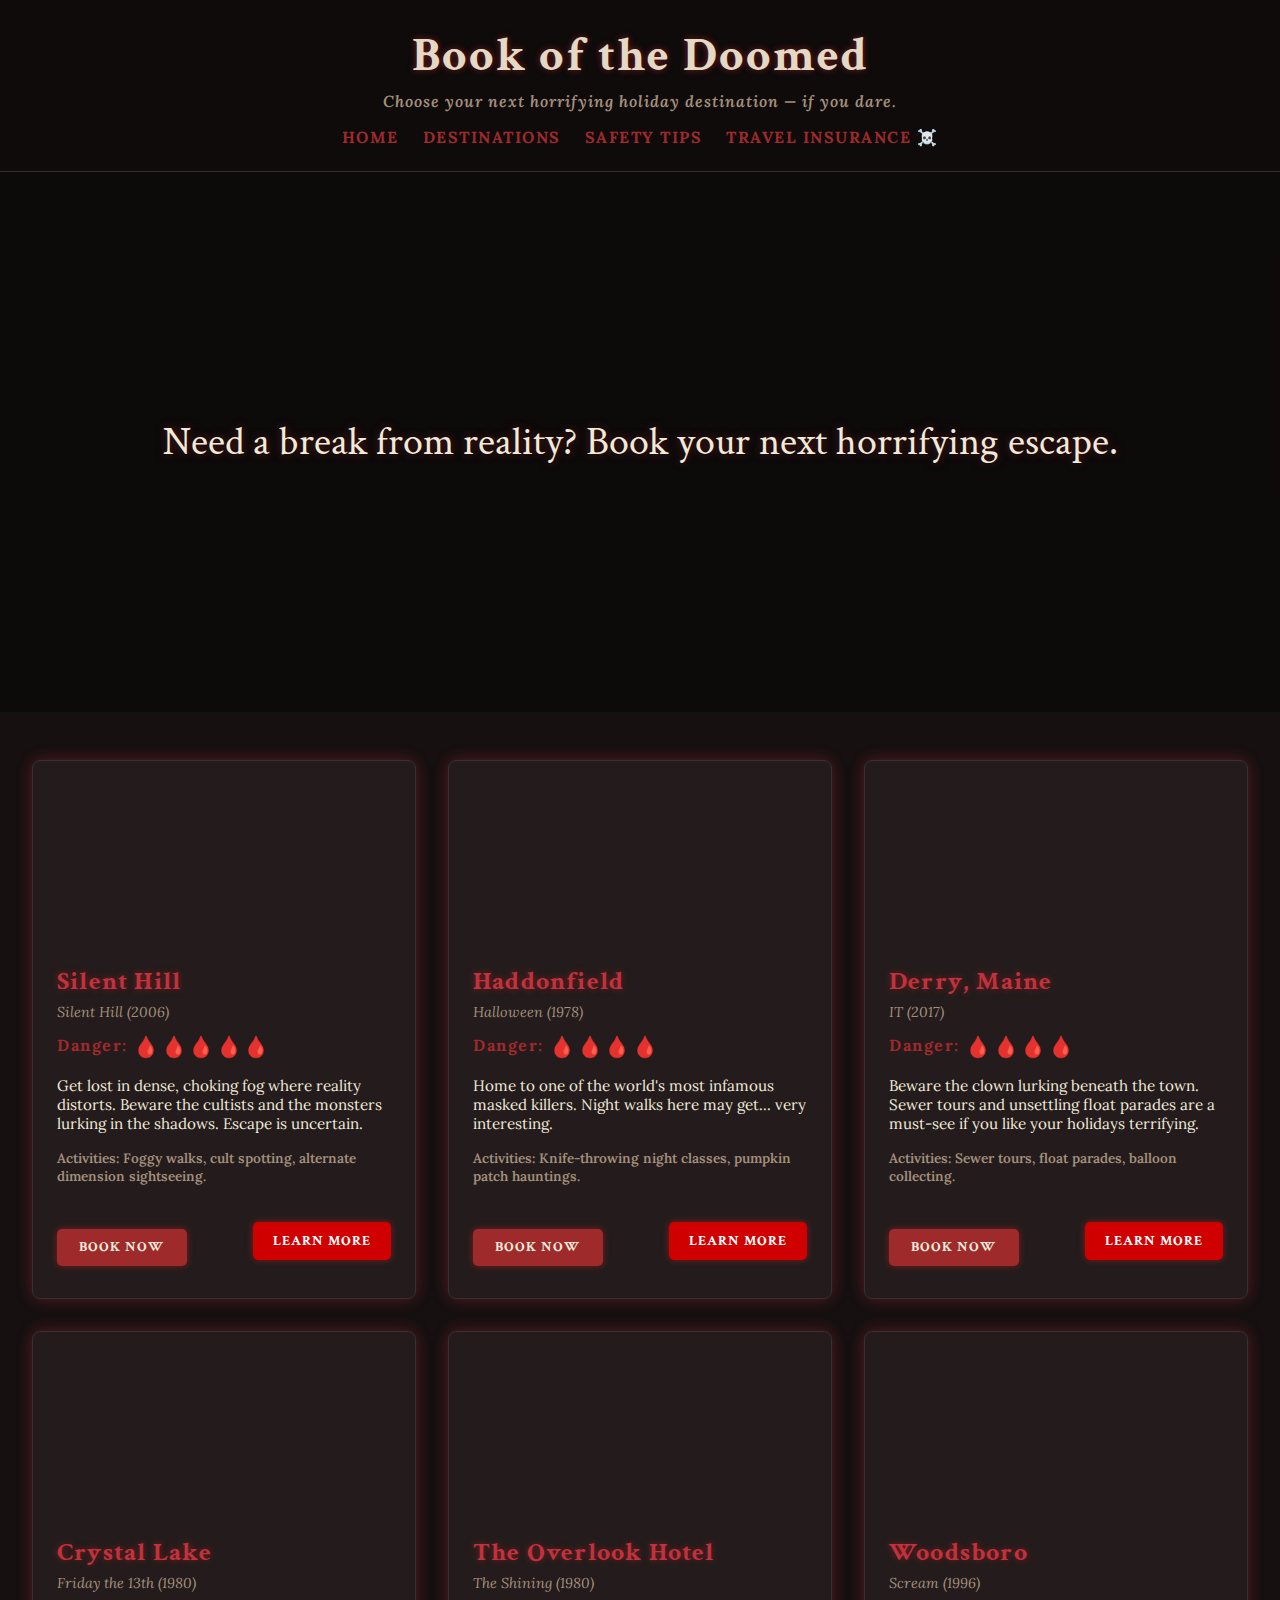
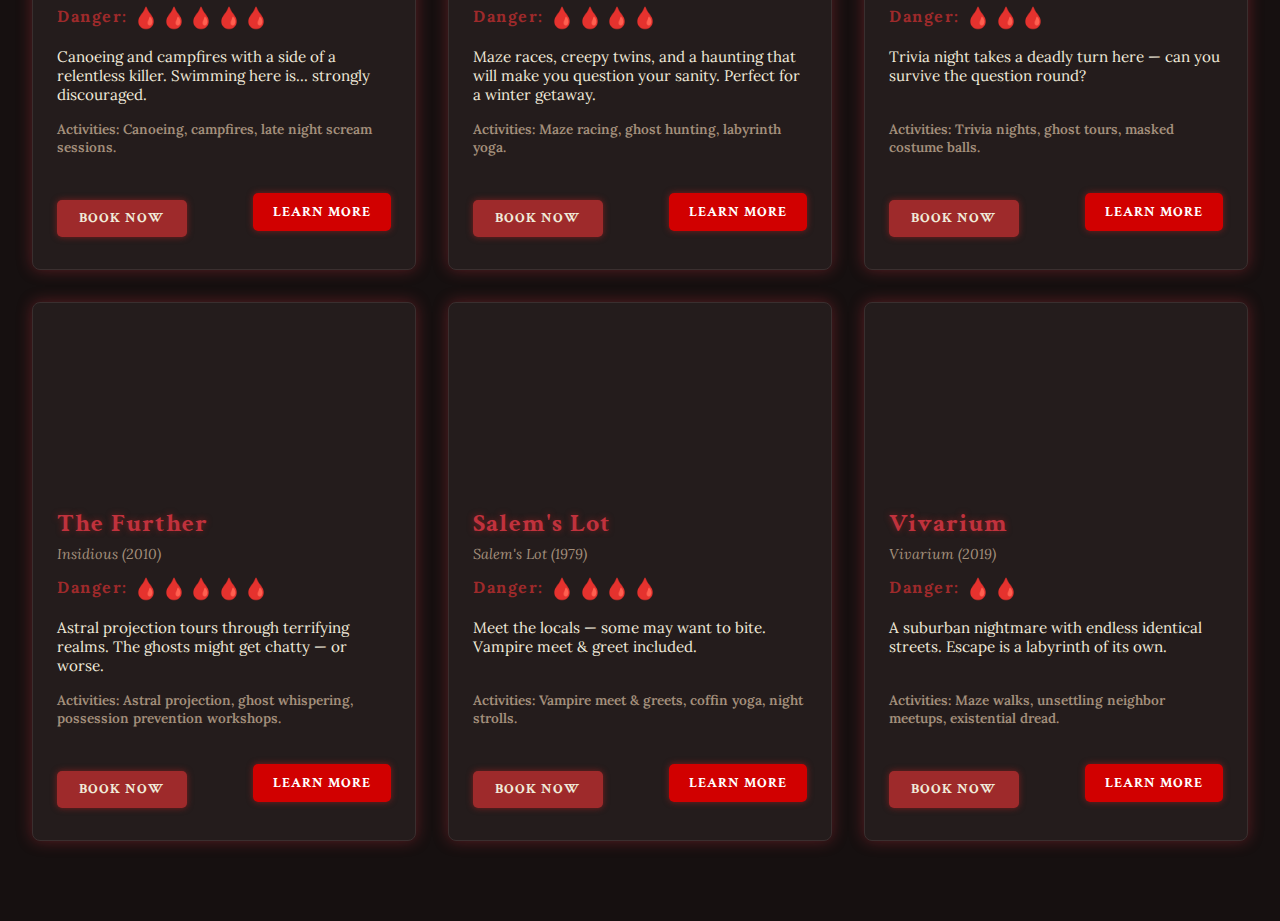
<file: index.html>
<!DOCTYPE html>
<html lang="en">
<head>
<meta charset="UTF-8" />
<meta name="viewport" content="width=device-width, initial-scale=1" />
<title>Book of the Doomed</title>
<link rel="stylesheet" href="style.css">
<link rel="icon" type="image/png" href="favonpng (1).png">
<link href="https://fonts.googleapis.com/css2?family=Crimson+Text&family=Lora&display=swap" rel="stylesheet" />

</head>
<body>

<header>
  <h1>Book of the Doomed</h1>
  <p>Choose your next horrifying holiday destination — if you dare.</p>
  <nav>
  <ul>
    <li><a href="index.html">Home</a></li>
    <li><a href="#destinations">Destinations</a></li>
    <li><a href="safety-tips.html">Safety Tips</a></li>
    <li><a href="travel-insurance.html">Travel Insurance ☠️</a></li>
  </ul>
</nav>
</header>

<section class="hero">
  <div class="hero-text">Need a break from reality? Book your next horrifying escape.</div>
</section>

<section class="destinations" id="destinations">

<article class="card">
    <div class="card-image" style="background-image: url('https://i.redd.it/1gq83ur4kbxd1.jpeg');"></div>
    <div class="card-content">
      <h2 class="card-title">Silent Hill</h2>
      <div class="card-source">Silent Hill (2006)</div>
      <div class="card-danger" aria-label="Danger level: 5 out of 5">
        Danger: <span class="danger-icons">🩸🩸🩸🩸🩸</span>
      </div>
      <p class="card-description">
        Get lost in dense, choking fog where reality distorts. Beware the cultists and the monsters lurking in the shadows. Escape is uncertain.
      </p>
      <p class="card-activities">Activities: Foggy walks, cult spotting, alternate dimension sightseeing.</p>
      <div class="btn-wrapper">
        <div class="book-btn-wrapper">
          <button class="book-btn" aria-describedby="tooltip1">Book Now</button>
          <div class="tooltip" id="tooltip1">Bring a gas mask and nerves of steel.</div>
        </div>
        <div class="learn-btn-wrapper">
        <a href="silent-hill.html" class="learn-btn">Learn More</a>
        </div>
      </div>
    </div>
  </article>

  <article class="card">
    <div class="card-image" style="background-image: url('https://horrorobsessive.com/wp-content/uploads/2018/10/halloween-movie-screencaps.com-1152.jpg'); background-position: center center;"></div>
    <div class="card-content">
      <h2 class="card-title">Haddonfield</h2>
      <div class="card-source">Halloween (1978)</div>
      <div class="card-danger" aria-label="Danger level: 4 out of 5">
        Danger: <span class="danger-icons">🩸🩸🩸🩸</span>
      </div>
      <p class="card-description">
        Home to one of the world's most infamous masked killers. Night walks here may get... very interesting.
      </p>
      <p class="card-activities">Activities: Knife-throwing night classes, pumpkin patch hauntings.</p>
      <div class="btn-wrapper">
        <div class="book-btn-wrapper">
          <button class="book-btn" aria-describedby="tooltip2">Book Now</button>
          <div class="tooltip" id="tooltip2">Comes with free jumpscare service at 3 AM.</div>
        </div>
        <div class="learn-btn-wrapper">
        <a href="haddonfield.html" class="learn-btn">Learn More</a>
        </div>
      </div>
    </div>
  </article>

  <article class="card">
    <div class="card-image" style="background-image: url('https://upload.wikimedia.org/wikipedia/en/b/bd/Town_of_derry.png'); background-position: center center;"></div>
    <div class="card-content">
      <h2 class="card-title">Derry, Maine</h2>
      <div class="card-source">IT (2017)</div>
      <div class="card-danger" aria-label="Danger level: 4 out of 5">
        Danger: <span class="danger-icons">🩸🩸🩸🩸</span>
      </div>
      <p class="card-description">
        Beware the clown lurking beneath the town. Sewer tours and unsettling float parades are a must-see if you like your holidays terrifying.
      </p>
      <p class="card-activities">Activities: Sewer tours, float parades, balloon collecting.</p>
      <div class="btn-wrapper">
        <div class="book-btn-wrapper">
          <button class="book-btn" aria-describedby="tooltip3">Book Now</button>
          <div class="tooltip" id="tooltip3">All bookings include complimentary red balloon.</div>
        </div>
        <div class="learn-btn-wrapper">
       <a href="derry.html" class="learn-btn">Learn More</a>
        </div>
      </div>
    </div>
  </article>

  <article class="card">
    <div class="card-image" style="background-image: url('https://i0.wp.com/beardedgentlemenmusic.com/wp-content/uploads/2020/06/6.png?resize=853%2C480&ssl=1'); background-position: center center;"></div>
    <div class="card-content">
      <h2 class="card-title">Crystal Lake</h2>
      <div class="card-source">Friday the 13th (1980)</div>
      <div class="card-danger" aria-label="Danger level: 5 out of 5">
        Danger: <span class="danger-icons">🩸🩸🩸🩸🩸</span>
      </div>
      <p class="card-description">
        Canoeing and campfires with a side of a relentless killer. Swimming here is... strongly discouraged.
      </p>
      <p class="card-activities">Activities: Canoeing, campfires, late night scream sessions.</p>
      <div class="btn-wrapper">
        <div class="book-btn-wrapper">
          <button class="book-btn" aria-describedby="tooltip4">Book Now</button>
          <div class="tooltip" id="tooltip4">Hockey mask rental available for photo ops.</div>
        </div>
        <div class="learn-btn-wrapper">
       <a href="crystal-lake.html" class="learn-btn">Learn More</a>
        </div>
      </div>
    </div>
  </article>

  <article class="card">
    <div class="card-image" style="background-image: url('https://images.squarespace-cdn.com/content/v1/555f43ace4b09cfed988524e/1590239711593-KM5JJ55V10NE7ZH0B9AF/screenshot082.jpg?format=1500w'); background-position: center center;"></div>
    <div class="card-content">
      <h2 class="card-title">The Overlook Hotel</h2>
      <div class="card-source">The Shining (1980)</div>
      <div class="card-danger" aria-label="Danger level: 4 out of 5">
        Danger: <span class="danger-icons">🩸🩸🩸🩸</span>
      </div>
      <p class="card-description">
        Maze races, creepy twins, and a haunting that will make you question your sanity. Perfect for a winter getaway.
      </p>
      <p class="card-activities">Activities: Maze racing, ghost hunting, labyrinth yoga.</p>
      <div class="btn-wrapper">
        <div class="book-btn-wrapper">
          <button class="book-btn" aria-describedby="tooltip5">Book Now</button>
          <div class="tooltip" id="tooltip5">All work and no play makes Jack a dull boy.</div>
        </div>
        <div class="learn-btn-wrapper">
      <a href="the-overlook-hotel.html" class="learn-btn">Learn More</a>
        </div>
      </div>
    </div>
  </article>

  <article class="card">
    <div class="card-image" style="background-image: url('https://static1.moviewebimages.com/wordpress/wp-content/uploads/2022/06/Woodsboro-1200x630.jpg'); background-position: center center;"></div>
    <div class="card-content">
      <h2 class="card-title">Woodsboro</h2>
      <div class="card-source">Scream (1996)</div>
      <div class="card-danger" aria-label="Danger level: 3 out of 5">
        Danger: <span class="danger-icons">🩸🩸🩸</span>
      </div>
      <p class="card-description">
        Trivia night takes a deadly turn here — can you survive the question round?
      </p>
      <p class="card-activities">Activities: Trivia nights, ghost tours, masked costume balls.</p>
      <div class="btn-wrapper">
        <div class="book-btn-wrapper">
          <button class="book-btn" aria-describedby="tooltip6">Book Now</button>
          <div class="tooltip" id="tooltip6">What's your favorite scary movie?</div>
        </div>
        <div class="learn-btn-wrapper">
        <a href="woodsboro.html" class="learn-btn">Learn More</a>
        </div>
      </div>
    </div>
  </article>

  <article class="card">
    <div class="card-image" style="background-image: url('https://images.squarespace-cdn.com/content/v1/61ade8355904875299d4b7a8/8170dfb9-e36a-411c-9488-07a2b0ee4a05/INSIDIOUSTHEREDDOOR.jpg'); background-position: center center;"></div>
    <div class="card-content">
      <h2 class="card-title">The Further</h2>
      <div class="card-source">Insidious (2010)</div>
      <div class="card-danger" aria-label="Danger level: 5 out of 5">
        Danger: <span class="danger-icons">🩸🩸🩸🩸🩸</span>
      </div>
      <p class="card-description">
        Astral projection tours through terrifying realms. The ghosts might get chatty — or worse.
      </p>
      <p class="card-activities">Activities: Astral projection, ghost whispering, possession prevention workshops.</p>
      <div class="btn-wrapper">
        <div class="book-btn-wrapper">
          <button class="book-btn" aria-describedby="tooltip7">Book Now</button>
          <div class="tooltip" id="tooltip7">No return policy for lost souls.</div>
        </div>
        <div class="learn-btn-wrapper">
         <a href="the-further.html" class="learn-btn">Learn More</a>
        </div>
      </div>
    </div>
  </article>

  <article class="card">
    <div class="card-image" style="background-image: url('https://bloody-disgusting.com/wp-content/uploads/2024/09/Screenshot-2024-09-12-120835.png'); background-position: center center;"></div>
    <div class="card-content">
      <h2 class="card-title">Salem's Lot</h2>
      <div class="card-source">Salem's Lot (1979)</div>
      <div class="card-danger" aria-label="Danger level: 4 out of 5">
        Danger: <span class="danger-icons">🩸🩸🩸🩸</span>
      </div>
      <p class="card-description">
        Meet the locals — some may want to bite. Vampire meet & greet included.
      </p>
      <p class="card-activities">Activities: Vampire meet & greets, coffin yoga, night strolls.</p>
      <div class="btn-wrapper">
        <div class="book-btn-wrapper">
          <button class="book-btn" aria-describedby="tooltip8">Book Now</button>
          <div class="tooltip" id="tooltip8">Complimentary garlic necklace upon arrival.</div>
        </div>
        <div class="learn-btn-wrapper">
       <a href="salem's-lot.html" class="learn-btn">Learn More</a>
        </div>
      </div>
    </div>
  </article>

  <article class="card">
    <div class="card-image" style="background-image: url('https://i0.wp.com/danksee.com/wp-content/uploads/2022/04/vivarium-row-houses.jpg?fit=1024%2C576&ssl=1'); background-position: center center;"></div>
    <div class="card-content">
      <h2 class="card-title">Vivarium</h2>
      <div class="card-source">Vivarium (2019)</div>
      <div class="card-danger" aria-label="Danger level: 2 out of 5">
        Danger: <span class="danger-icons">🩸🩸</span>
      </div>
      <p class="card-description">
        A suburban nightmare with endless identical streets. Escape is a labyrinth of its own.
      </p>
      <p class="card-activities">Activities: Maze walks, unsettling neighbor meetups, existential dread.</p>
      <div class="btn-wrapper">
        <div class="book-btn-wrapper">
          <button class="book-btn" aria-describedby="tooltip-vivarium">Book Now</button>
          <div class="tooltip" id="tooltip-vivarium">If you're with your special someone, check our best neighborhood!</div>
        </div>
        <div class="learn-btn-wrapper">
     <a href="vivarium.html" class="learn-btn">Learn More</a>
        </div>
      </div>
    </div>
  </article>

</section>

<div id="errorModal" class="modal">
  <div class="modal-content">
    <span class="close">&times;</span>
    <p>Error, error! You can't retract your booking. The horror has already begun...</p>
  </div>
</div>

<style>
  .btn-wrapper {
    display: flex;
    justify-content: space-between;
    margin-top: 20px;
  }
  
  .book-btn-wrapper, .learn-btn-wrapper {
    position: relative;
  }
  
  .book-btn, .learn-btn {
    background-color: #d10000;
    color: white;
    border: none;
    padding: 10px 20px;
    border-radius: 5px;
    cursor: pointer;
    font-weight: bold;
    transition: all 0.3s ease;
    text-transform: uppercase;
    letter-spacing: 1px;
    font-size: 14px;
  }
  
  .book-btn:hover, .learn-btn:hover {
    background-color: #a30000;
    transform: translateY(-2px);
    box-shadow: 0 4px 8px rgba(0, 0, 0, 0.2);
  }
  
  .book-btn:active, .learn-btn:active {
    transform: translateY(0);
  }
  
  .tooltip {
    visibility: hidden;
    width: 200px;
    background-color: #333;
    color: #fff;
    text-align: center;
    border-radius: 6px;
    padding: 5px;
    position: absolute;
    z-index: 1;
    bottom: 125%;
    left: 50%;
    transform: translateX(-50%);
    opacity: 0;
    transition: opacity 0.3s;
    font-size: 14px;
  }
  
  .book-btn-wrapper:hover .tooltip {
    visibility: visible;
    opacity: 1;
  }
  
  .modal {
    display: none;
    position: fixed;
    z-index: 100;
    left: 0;
    top: 0;
    width: 100%;
    height: 100%;
    background-color: rgba(0, 0, 0, 0.7);
  }
  
  .modal-content {
    background-color: #d10000;
    margin: 15% auto;
    padding: 20px;
    border: 3px solid #000;
    width: 80%;
    max-width: 500px;
    text-align: center;
    position: relative;
    color: white;
    font-weight: bold;
    font-size: 18px;
  }
  
  .close {
    color: white;
    float: right;
    font-size: 28px;
    font-weight: bold;
    cursor: pointer;
  }
  
  .close:hover {
    color: black;
  }
</style>

<script>
  document.addEventListener('DOMContentLoaded', function() {
    const bookButtons = document.querySelectorAll('.book-btn');
    const modal = document.getElementById('errorModal');
    const span = document.querySelector('.close');
    
    bookButtons.forEach(button => {
      button.addEventListener('click', function() {
        if (this.textContent === 'Book Now') {
          this.textContent = 'Booked!';
          this.style.backgroundColor = '#4CAF50';
        } else {
          modal.style.display = 'block';
        }
      });
    });
    
    span.onclick = function() {
      modal.style.display = 'none';
    }
    
    window.onclick = function(event) {
      if (event.target == modal) {
        modal.style.display = 'none';
      }
    }
  });
</script>
<script src="script.js"></script>
</body>
</html>
</file>
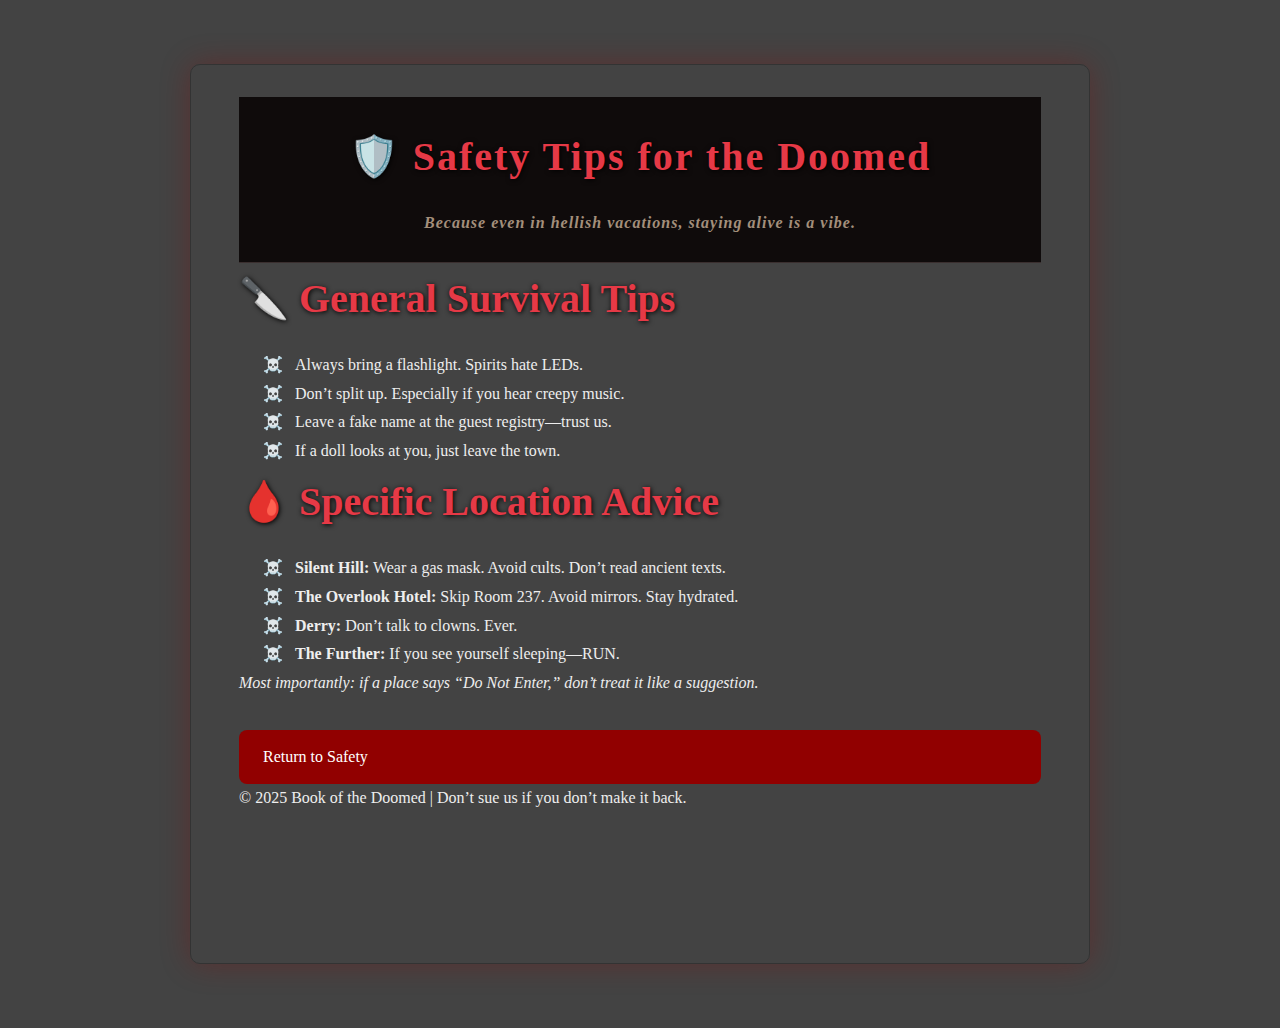
<file: safety-tips.html>
<!DOCTYPE html>
<html lang="en">
<head>
  <meta charset="UTF-8" />
  <meta name="viewport" content="width=device-width, initial-scale=1.0" />
  <title>Safety Tips | Book of the Doomed</title>
  <link rel="stylesheet" href="style.css" />
  <link rel="icon" type="image/png" href="favonpng (1).png">
</head>
<body class="subpage-container">

  <header>
    <h1>🛡️ Safety Tips for the Doomed</h1>
    <p>Because even in hellish vacations, staying alive is a vibe.</p>
  </header>

  <main class="content">
    <h2>🔪 General Survival Tips</h2>
    <ul>
      <li>Always bring a flashlight. Spirits hate LEDs.</li>
      <li>Don’t split up. Especially if you hear creepy music.</li>
      <li>Leave a fake name at the guest registry—trust us.</li>
      <li>If a doll looks at you, just leave the town.</li>
    </ul>

    <h2>🩸 Specific Location Advice</h2>
    <ul>
      <li><strong>Silent Hill:</strong> Wear a gas mask. Avoid cults. Don’t read ancient texts.</li>
      <li><strong>The Overlook Hotel:</strong> Skip Room 237. Avoid mirrors. Stay hydrated.</li>
      <li><strong>Derry:</strong> Don’t talk to clowns. Ever.</li>
      <li><strong>The Further:</strong> If you see yourself sleeping—RUN.</li>
    </ul>

    <p><em>Most importantly: if a place says “Do Not Enter,” don’t treat it like a suggestion.</em></p>
  </main>
<a href="index.html" class="back-btn">Return to Safety</a>
  <footer>
    <p>&copy; 2025 Book of the Doomed | Don’t sue us if you don’t make it back.</p>
  </footer>
</body>
</html>
</file>
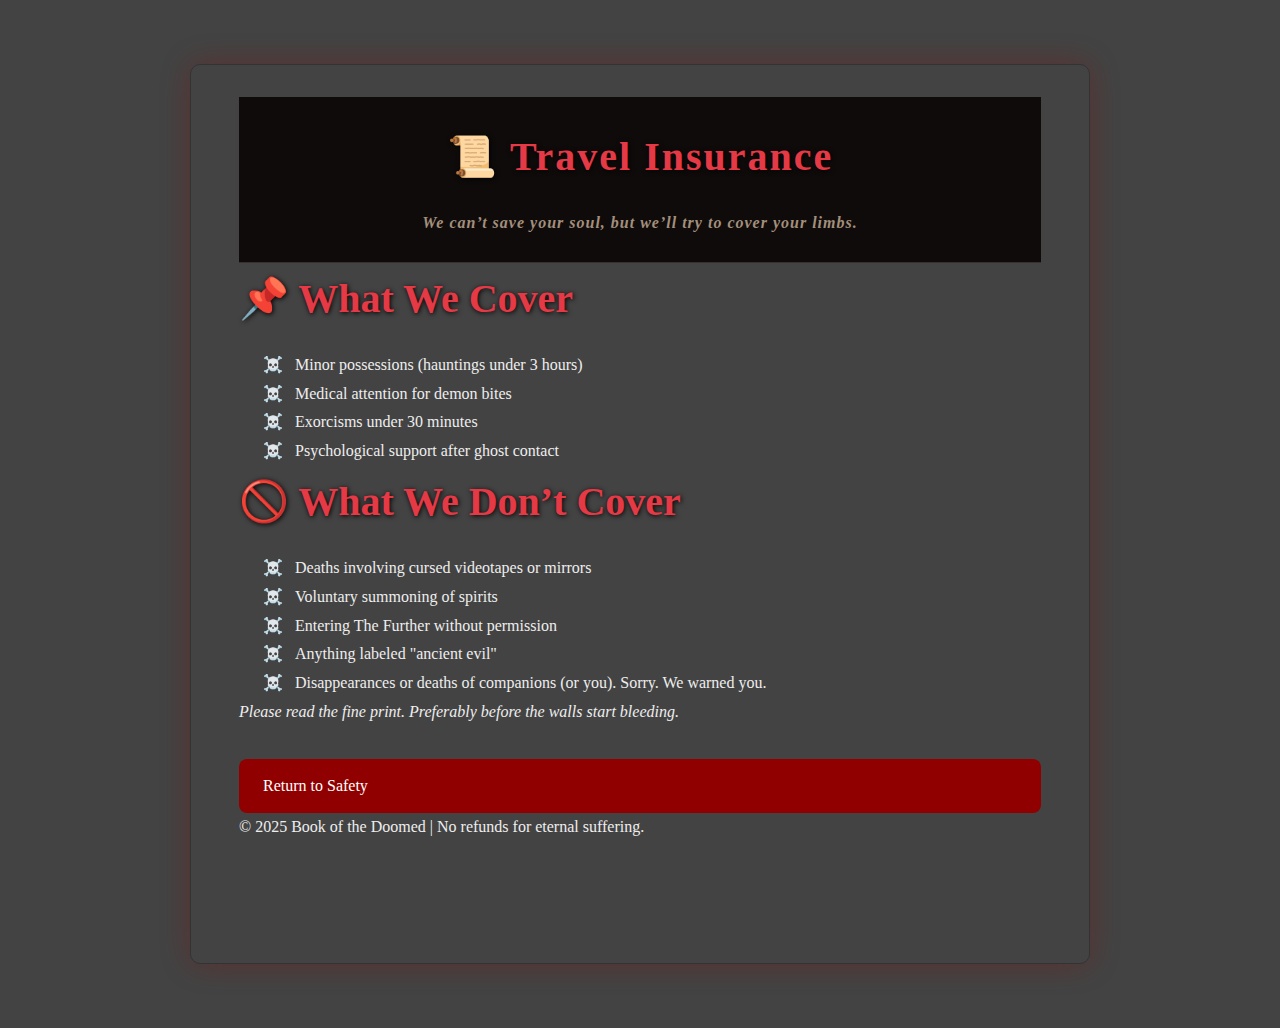
<file: travel-insurance.html>
<!DOCTYPE html>
<html lang="en">
<head>
  <meta charset="UTF-8" />
  <meta name="viewport" content="width=device-width, initial-scale=1.0" />
  <title>Travel Insurance | Book of the Doomed</title>
  <link rel="stylesheet" href="style.css" />
  <link rel="icon" type="image/png" href="favonpng (1).png">
</head>
<body class="subpage-container">

  <header>
    <h1>📜 Travel Insurance</h1>
    <p>We can’t save your soul, but we’ll try to cover your limbs.</p>
  </header>

  <main class="content">
    <h2>📌 What We Cover</h2>
    <ul>
      <li>Minor possessions (hauntings under 3 hours)</li>
      <li>Medical attention for demon bites</li>
      <li>Exorcisms under 30 minutes</li>
      <li>Psychological support after ghost contact</li>
    </ul>

    <h2>🚫 What We Don’t Cover</h2>
    <ul>
      <li>Deaths involving cursed videotapes or mirrors</li>
      <li>Voluntary summoning of spirits</li>
      <li>Entering The Further without permission</li>
      <li>Anything labeled "ancient evil"</li>
      <li>Disappearances or deaths of companions (or you). Sorry. We warned you.</li>
    </ul>

    <p><em>Please read the fine print. Preferably before the walls start bleeding.</em></p>
  </main>
<a href="index.html" class="back-btn">Return to Safety</a>
  <footer>
    <p>&copy; 2025 Book of the Doomed | No refunds for eternal suffering.</p>
  </footer>
</body>
</html>
</file>
<file: style.css>
/* Reset and basics */
  * {
    margin: 0; padding: 0; box-sizing: border-box;
  }
  body {
    font-family: 'Lora', serif;
    background: #1a1414;
    color: #e3d9c5;
    min-height: 100vh;
    display: flex;
    flex-direction: column;
  }
  a {
    color: #c0323d;
    text-decoration: none;
    transition: color 0.3s ease;
  }
  a:hover {
    color: #f0eada;
  }

  /* Header */
  header {
    background: #0f0b0b;
    padding: 1.5rem 2rem;
    text-align: center;
    border-bottom: 1px solid #3a2f2f;
  }
  header h1 {
    font-family: 'Crimson Text', serif;
    font-size: 3rem;
    letter-spacing: 2px;
    color: #e3d9c5;
    margin-bottom: 0.25rem;
    text-shadow: 0 0 6px #7b1f1f;
  }
  header p {
    font-style: italic;
    color: #a38f7b;
    font-weight: 600;
    letter-spacing: 1px;
  }
  nav {
    margin-top: 1rem;
  }
  nav ul {
    list-style: none;
    display: flex;
    justify-content: center;
    gap: 1.5rem;
    font-weight: 700;
    text-transform: uppercase;
    letter-spacing: 1.5px;
  }
  nav li a {
    color: #9e2a2b;
  }
  nav li a:hover {
    color: #f0eada;
  }

  /* Hero Section */
  .hero {
    background-image: url('https://c4.wallpaperflare.com/wallpaper/166/455/818/dark-spooky-500px-forest-wallpaper-preview.jpg');
    background-size: cover;
    background-position: center;
    height: 60vh;
    position: relative;
    display: flex;
    justify-content: center;
    align-items: center;
    text-align: center;
  }
  .hero::before {
    content: "";
    position: absolute;
    inset: 0;
    background: rgba(10,7,7,0.75);
    z-index: 0;
  }
  .hero-text {
    position: relative;
    color: #f0eada;
    font-family: 'Crimson Text', serif;
    font-size: 2.5rem;
    max-width: 90%;
    z-index: 1;
    text-shadow: 0 0 8px #5a1a1a;
  }

  /* Destinations Grid */
  .destinations {
    display: grid;
    grid-template-columns: repeat(auto-fit,minmax(300px,1fr));
    gap: 2rem;
    padding: 3rem 2rem 5rem;
    background: #161010;
  }

  .card {
    background: #241c1c;
    border: 1px solid #3a2f2f;
    border-radius: 8px;
    box-shadow: 0 0 15px rgba(192, 48, 61, 0.4);
    overflow: visible; 
    display: flex;
    flex-direction: column;
    transition: transform 0.3s ease, box-shadow 0.3s ease;
    position: relative;
  }
  .card:hover {
    transform: translateY(-10px);
    box-shadow: 0 0 25px rgba(255, 80, 80, 0.8);
  }

  /* Card Image */
  .card-image {
    background-size: cover;
    background-position: center;
    height: 180px;
    filter: brightness(0.7);
  }

  /* Card Content */
  .card-content {
    padding: 1.5rem 1.5rem 2rem;
    flex-grow: 1;
    display: flex;
    flex-direction: column;
  }
  .card-title {
    font-family: 'Crimson Text', serif;
    font-size: 1.6rem;
    color: #c0323d;
    margin-bottom: 0.3rem;
    letter-spacing: 1.2px;
    text-shadow: 0 0 6px #7b1f1f;
  }
  .card-source {
    font-size: 0.9rem;
    color: #a38f7b;
    margin-bottom: 0.75rem;
    font-style: italic;
  }
  .card-danger {
    margin-bottom: 1rem;
    font-weight: 700;
    color: #9e2a2b;
    letter-spacing: 1.5px;
  }
  .danger-icons {
    font-size: 1.3rem;
    user-select: none;
    display: inline-block;
    vertical-align: middle;
  }
  .card-description {
    flex-grow: 1;
    margin-bottom: 1rem;
    font-size: 0.95rem;
    color: #f0eada;
  }
  .card-activities {
    font-size: 0.85rem;
    font-weight: 600;
    color: #a38f7b;
    margin-bottom: 1.5rem;
  }

  /* Book Now Button */
  .book-btn-wrapper {
    position: relative;
    align-self: flex-start;
  }
  button.book-btn {
    background: #9e2a2b;
    border: none;
    color: #f0eada;
    padding: 0.6rem 1.4rem;
    font-weight: 700;
    font-family: 'Crimson Text', serif;
    letter-spacing: 1px;
    border-radius: 5px;
    cursor: pointer;
    box-shadow: 0 0 6px #7b1f1f;
    transition: background-color 0.3s ease;
  }
  button.book-btn:hover {
    background-color: #c0323d;
  }

  /* Tooltip for Vivarium button */
  .tooltip {
    visibility: hidden;
    opacity: 0;
    width: 210px;
    background-color: #3a2f2f;
    color: #f0eada;
    text-align: center;
    border-radius: 6px;
    padding: 8px;
    position: absolute;
    bottom: 125%;
    left: 50%;
    transform: translateX(-50%);
    font-size: 0.85rem;
    box-shadow: 0 0 8px rgba(192, 48, 61, 0.7);
    transition: opacity 0.3s ease;
    pointer-events: none;
    z-index: 10;
    line-height: 1.2;
  }
  .tooltip::after {
    content: '';
    position: absolute;
    top: 100%; /* bottom of tooltip */
    left: 50%;
    margin-left: -6px;
    border-width: 6px;
    border-style: solid;
    border-color: #3a2f2f transparent transparent transparent;
  }

  .book-btn-wrapper:hover .tooltip {
    visibility: visible;
    opacity: 1;
  }

  /* Responsive tweaks */
  @media (max-width: 400px) {
    header h1 {
      font-size: 2rem;
    }
    .hero-text {
      font-size: 1.7rem;
      padding: 0 1rem;
    }
  }

  .learn-btn {
  background: #9e2a2b;
  border: none;
  color: #f0eada;
  padding: 0.6rem 1.4rem;
  font-weight: 700;
  font-family: 'Crimson Text', serif;
  letter-spacing: 1px;
  border-radius: 5px;
  cursor: pointer;
  box-shadow: 0 0 6px #7b1f1f;
  transition: background-color 0.3s ease;
  text-decoration: none; /* remove underline */
  align-self: flex-start;
}

.learn-btn:hover {
  background-color: #c0323d;
}

.subpage-container {
  max-width: 900px;
  margin: 4rem auto;
  padding: 2rem 3rem;
  background-color: rgba(20, 20, 20, 0.8);
  border: 1px solid #333;
  border-radius: 10px;
  box-shadow: 0 0 30px rgba(150, 0, 0, 0.3);
  color: #eee;
  font-family: 'Spectral SC', serif;
  line-height: 1.8;
  animation: fadeIn 1s ease;
}

@keyframes fadeIn {
  from {
    opacity: 0;
    transform: translateY(40px);
  }
  to {
    opacity: 1;
    transform: translateY(0);
  }
}

.subpage-container h1, .subpage-container h2 {
  font-size: 2.5rem;
  color: #e63946;
  margin-bottom: 1rem;
  text-shadow: 1px 1px 5px black;
}

.subpage-container ul {
  padding-left: 1.5rem;
  list-style: none;
}

.subpage-container ul li::before {
  content: "☠️ ";
  margin-right: 0.5rem;
  color: #ff5e5e;
}

.back-btn {
  display: inline-block;
  margin-top: 2rem;
  padding: 0.8rem 1.5rem;
  background-color: #910000;
  color: #fff;
  border: none;
  text-decoration: none;
  font-family: 'Spectral SC', serif;
  border-radius: 8px;
  transition: background 0.3s ease;
}

.back-btn:hover {
  background-color: #b20000;
  box-shadow: 0 0 10px crimson;
}
</file>
